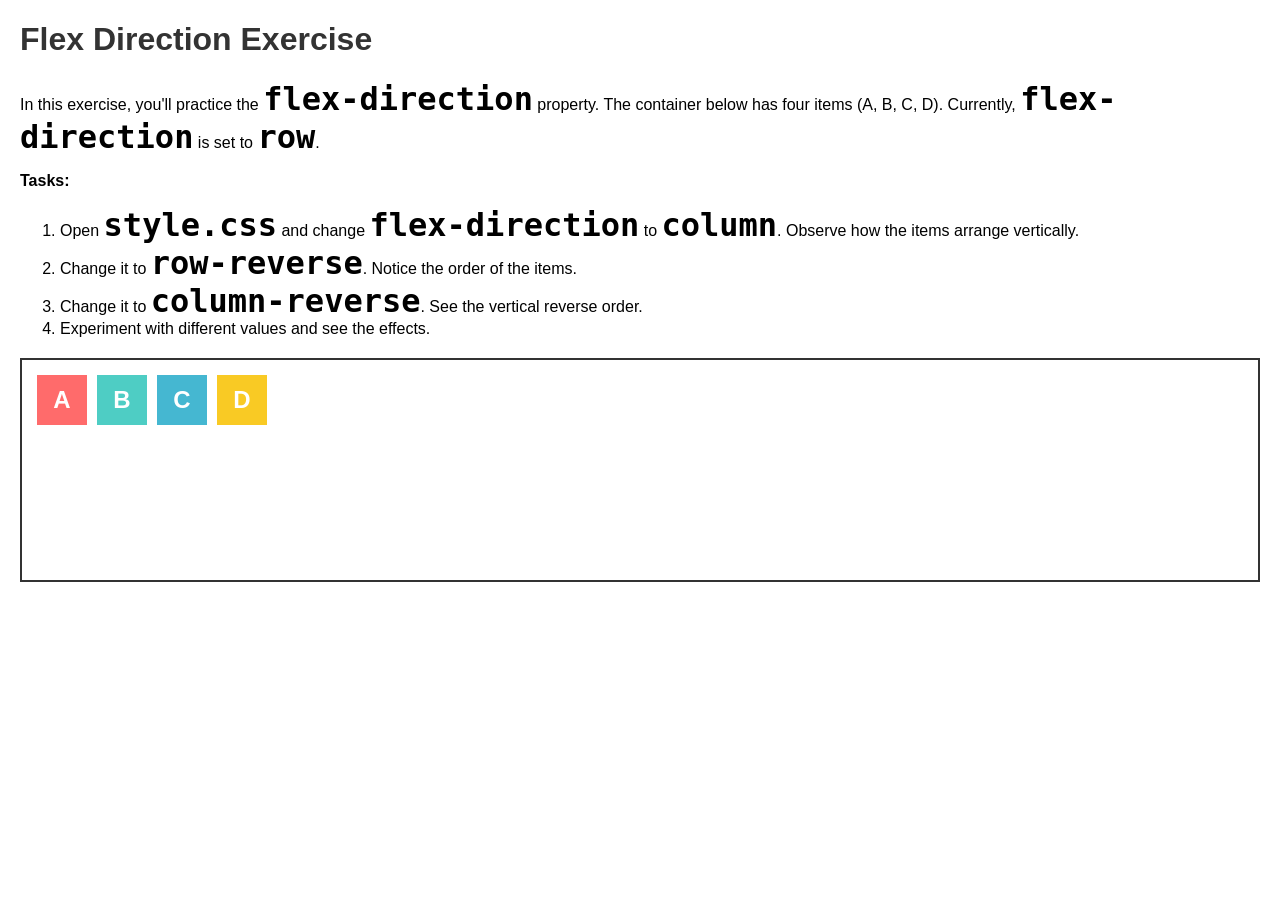
<file: flexbox-ex-jsd/01-flex-direction/index.html>
<!doctype html>
<html lang="en">
  <head>
    <meta charset="UTF-8" />
    <meta name="viewport" content="width=device-width, initial-scale=1.0" />
    <title>Flex Direction Practice</title>
    <link rel="stylesheet" href="style.css" />
  </head>
  <body>
    <h1>Flex Direction Exercise</h1>
    <p>In this exercise, you'll practice the <code>flex-direction</code> property. The container below has four items (A, B, C, D). Currently, <code>flex-direction</code> is set to <code>row</code>.</p>
    <p><strong>Tasks:</strong></p>
    <ol>
      <li>Open <code>style.css</code> and change <code>flex-direction</code> to <code>column</code>. Observe how the items arrange vertically.</li>
      <li>Change it to <code>row-reverse</code>. Notice the order of the items.</li>
      <li>Change it to <code>column-reverse</code>. See the vertical reverse order.</li>
      <li>Experiment with different values and see the effects.</li>
    </ol>
    <div class="flex-container">
      <div class="item item-a">A</div>
      <div class="item item-b">B</div>
      <div class="item item-c">C</div>
      <div class="item item-d">D</div>
    </div>
  </body>
</html>
</file>
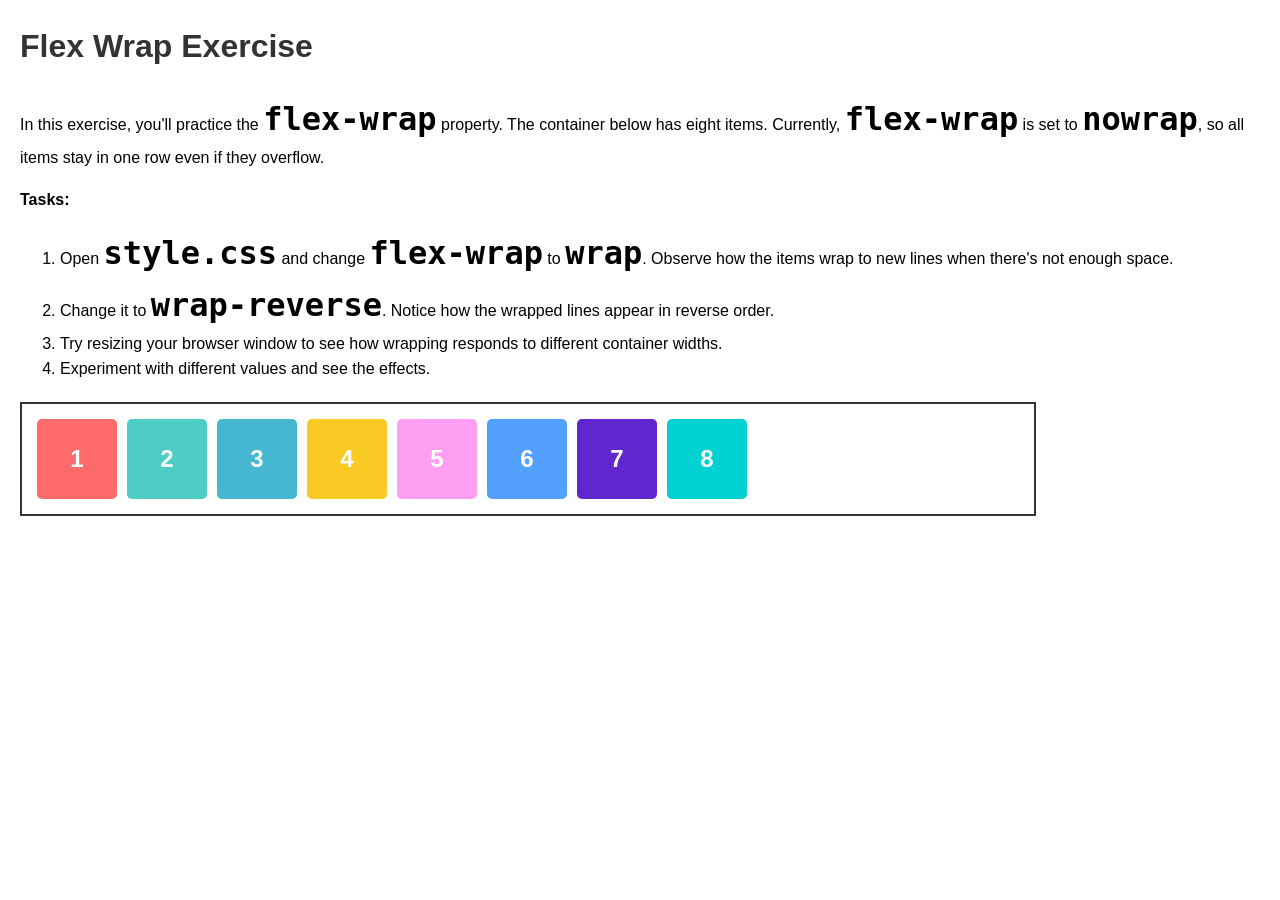
<file: flexbox-ex-jsd/02-flex-wrap/index.html>
<!doctype html>
<html lang="en">
  <head>
    <meta charset="UTF-8" />
    <meta name="viewport" content="width=device-width, initial-scale=1.0" />
    <title>Flex Wrap Practice</title>
    <link rel="stylesheet" href="style.css" />
  </head>
  <body>
    <h1>Flex Wrap Exercise</h1>
    <p>In this exercise, you'll practice the <code>flex-wrap</code> property. The container below has eight items. Currently, <code>flex-wrap</code> is set to <code>nowrap</code>, so all items stay in one row even if they overflow.</p>
    <p><strong>Tasks:</strong></p>
    <ol>
      <li>Open <code>style.css</code> and change <code>flex-wrap</code> to <code>wrap</code>. Observe how the items wrap to new lines when there's not enough space.</li>
      <li>Change it to <code>wrap-reverse</code>. Notice how the wrapped lines appear in reverse order.</li>
      <li>Try resizing your browser window to see how wrapping responds to different container widths.</li>
      <li>Experiment with different values and see the effects.</li>
    </ol>
    <div class="flex-container">
      <div class="item item-1">1</div>
      <div class="item item-2">2</div>
      <div class="item item-3">3</div>
      <div class="item item-4">4</div>
      <div class="item item-5">5</div>
      <div class="item item-6">6</div>
      <div class="item item-7">7</div>
      <div class="item item-8">8</div>
    </div>
  </body>
</html>
</file>
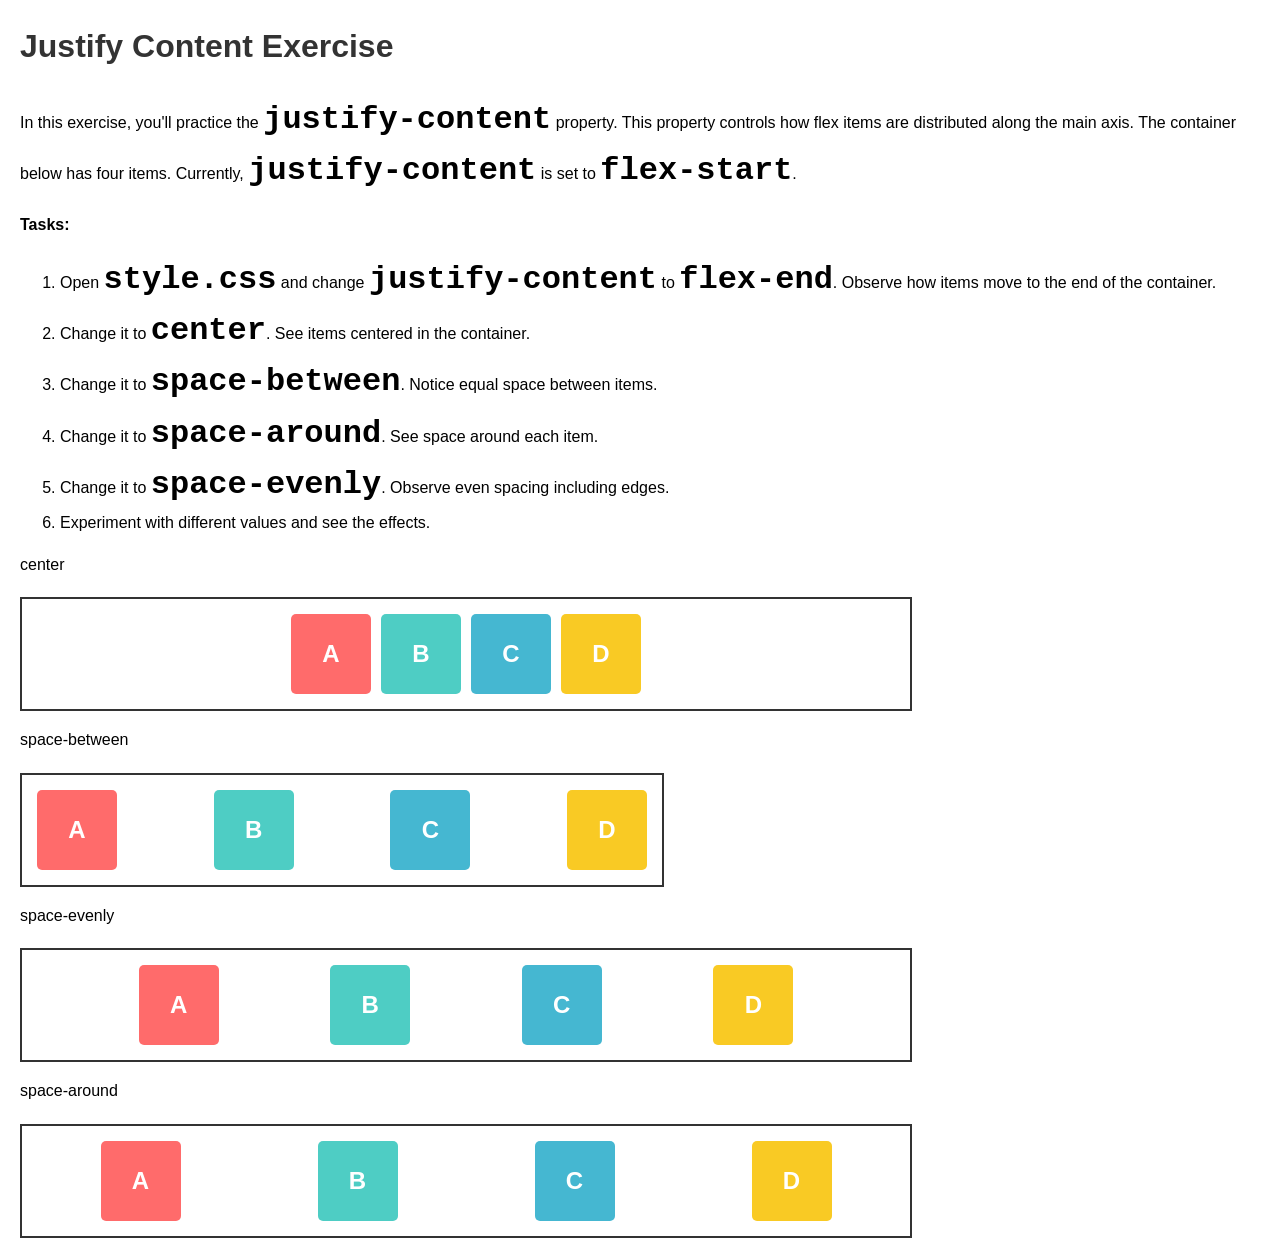
<file: flexbox-ex-jsd/03-justify-content/index.html>
<!doctype html>
<html lang="en">
  <head>
    <meta charset="UTF-8" />
    <meta name="viewport" content="width=device-width, initial-scale=1.0" />
    <title>Justify Content Practice</title>
    <link rel="stylesheet" href="style.css" />
  </head>
  <body>
    <h1>Justify Content Exercise</h1>
    <p>
      In this exercise, you'll practice the
      <code>justify-content</code> property. This property controls how flex
      items are distributed along the main axis. The container below has four
      items. Currently, <code>justify-content</code> is set to
      <code>flex-start</code>.
    </p>
    <p><strong>Tasks:</strong></p>
    <ol>
      <li>
        Open <code>style.css</code> and change <code>justify-content</code> to
        <code>flex-end</code>. Observe how items move to the end of the
        container.
      </li>
      <li>
        Change it to <code>center</code>. See items centered in the container.
      </li>
      <li>
        Change it to <code>space-between</code>. Notice equal space between
        items.
      </li>
      <li>
        Change it to <code>space-around</code>. See space around each item.
      </li>
      <li>
        Change it to <code>space-evenly</code>. Observe even spacing including
        edges.
      </li>
      <li>Experiment with different values and see the effects.</li>
    </ol>
    <p>center</p>
    <div class="flex-container1">
      <div class="item item-1">A</div>
      <div class="item item-2">B</div>
      <div class="item item-3">C</div>
      <div class="item item-4">D</div>
    </div>
    <p>space-between</p>
    <div class="flex-container2">
      <div class="item item-1">A</div>
      <div class="item item-2">B</div>
      <div class="item item-3">C</div>
      <div class="item item-4">D</div>
    </div>
    <p>space-evenly</p>
    <div class="flex-container3">
      <div class="item item-1">A</div>
      <div class="item item-2">B</div>
      <div class="item item-3">C</div>
      <div class="item item-4">D</div>
    </div>
    <p>space-around</p>
    <div class="flex-container4">
      <div class="item item-1">A</div>
      <div class="item item-2">B</div>
      <div class="item item-3">C</div>
      <div class="item item-4">D</div>
    </div>
  </body>
</html>
</file>
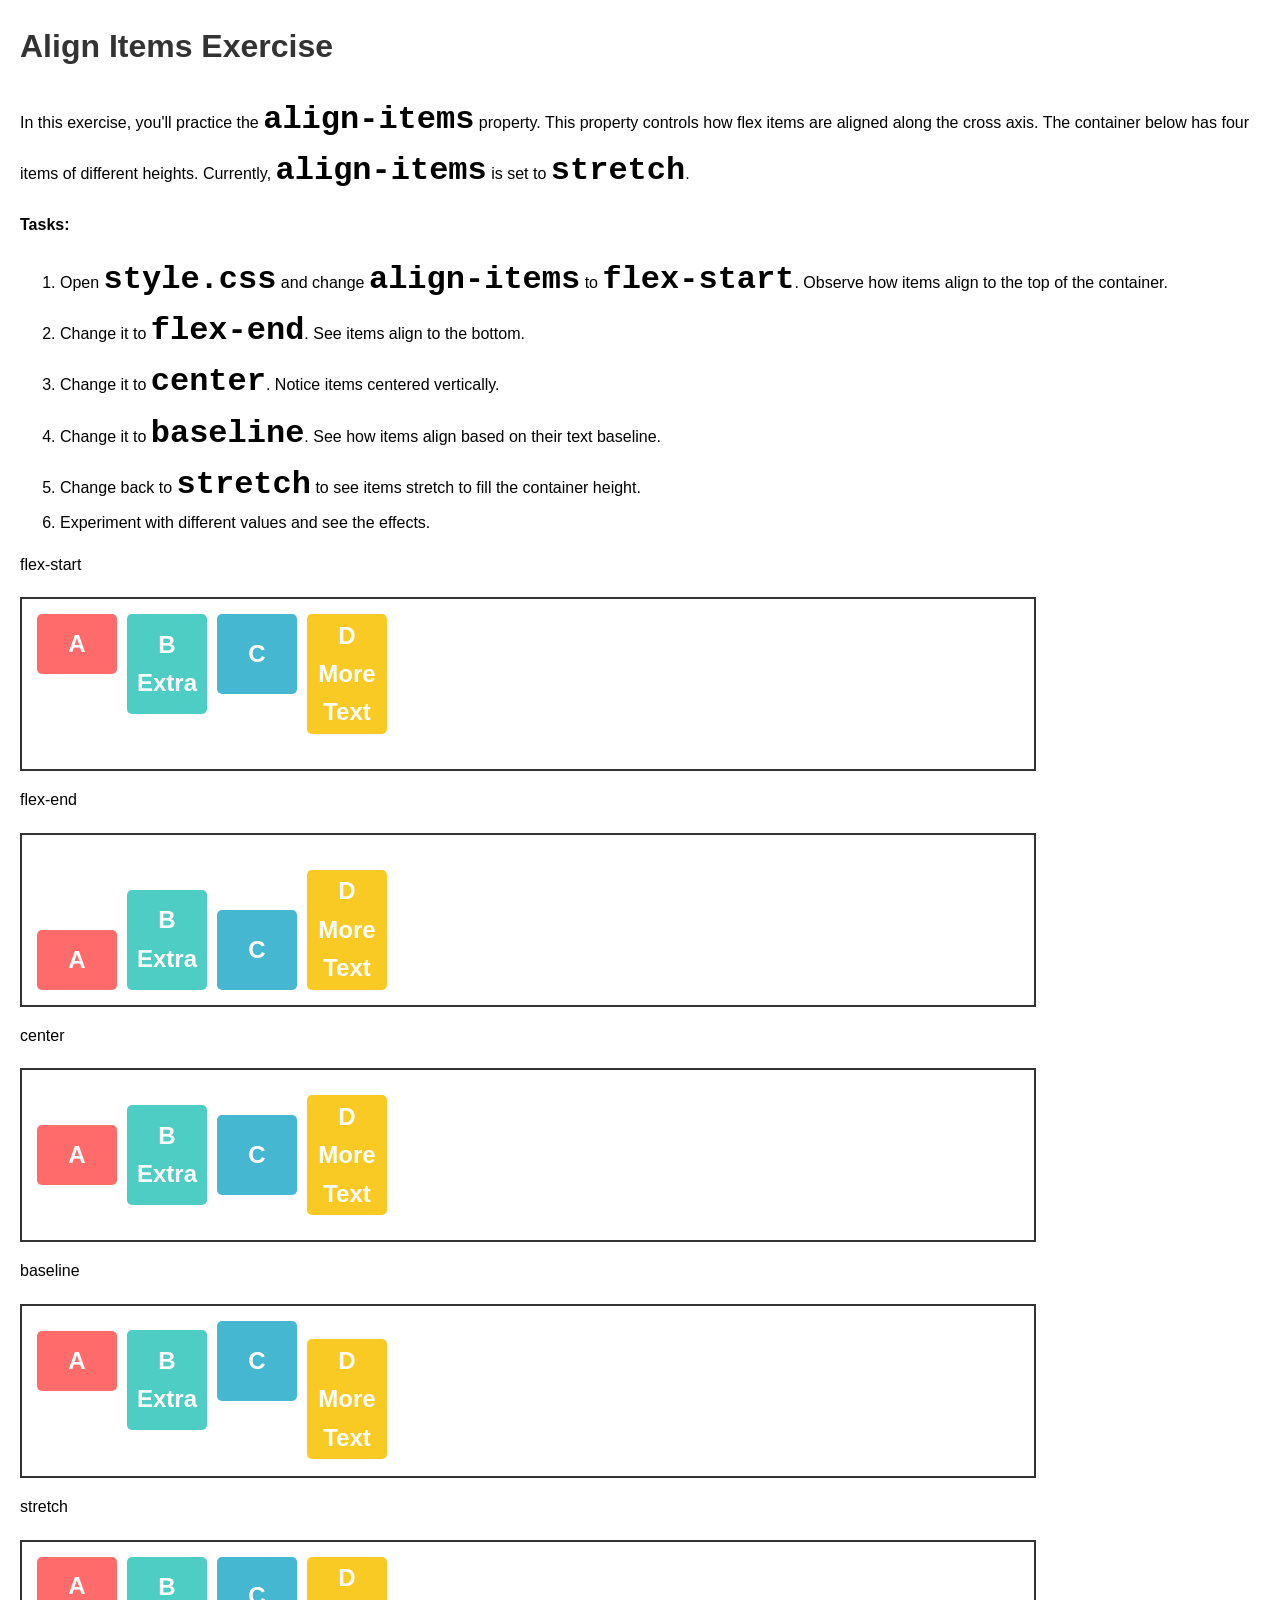
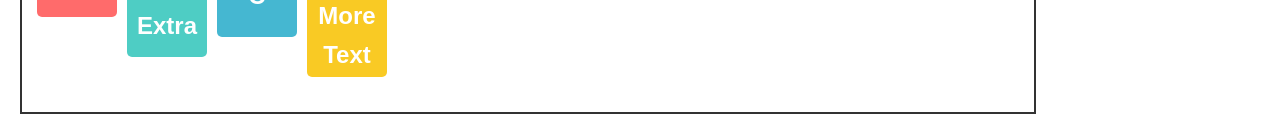
<file: flexbox-ex-jsd/04-align-items/index.html>
<!doctype html>
<html lang="en">
  <head>
    <meta charset="UTF-8" />
    <meta name="viewport" content="width=device-width, initial-scale=1.0" />
    <title>Align Items Practice</title>
    <link rel="stylesheet" href="style.css" />
  </head>
  <body>
    <h1>Align Items Exercise</h1>
    <p>
      In this exercise, you'll practice the <code>align-items</code> property.
      This property controls how flex items are aligned along the cross axis.
      The container below has four items of different heights. Currently,
      <code>align-items</code> is set to <code>stretch</code>.
    </p>
    <p><strong>Tasks:</strong></p>
    <ol>
      <li>
        Open <code>style.css</code> and change <code>align-items</code> to
        <code>flex-start</code>. Observe how items align to the top of the
        container.
      </li>
      <li>
        Change it to <code>flex-end</code>. See items align to the bottom.
      </li>
      <li>
        Change it to <code>center</code>. Notice items centered vertically.
      </li>
      <li>
        Change it to <code>baseline</code>. See how items align based on their
        text baseline.
      </li>
      <li>
        Change back to <code>stretch</code> to see items stretch to fill the
        container height.
      </li>
      <li>Experiment with different values and see the effects.</li>
    </ol>
    <p>flex-start</p>
    <div class="flex-container1">
      <div class="item item-1">A</div>
      <div class="item item-2">B<br />Extra</div>
      <div class="item item-3">C</div>
      <div class="item item-4">D<br />More<br />Text</div>
    </div>
    <p>flex-end</p>
    <div class="flex-container2">
      <div class="item item-1">A</div>
      <div class="item item-2">B<br />Extra</div>
      <div class="item item-3">C</div>
      <div class="item item-4">D<br />More<br />Text</div>
    </div>
    <p>center</p>
    <div class="flex-container3">
      <div class="item item-1">A</div>
      <div class="item item-2">B<br />Extra</div>
      <div class="item item-3">C</div>
      <div class="item item-4">D<br />More<br />Text</div>
    </div>
    <p>baseline</p>
    <div class="flex-container4">
      <div class="item item-1">A</div>
      <div class="item item-2">B<br />Extra</div>
      <div class="item item-3">C</div>
      <div class="item item-4">D<br />More<br />Text</div>
    </div>
    <p>stretch</p>
    <div class="flex-container5">
      <div class="item item-1">A</div>
      <div class="item item-2">B<br />Extra</div>
      <div class="item item-3">C</div>
      <div class="item item-4">D<br />More<br />Text</div>
    </div>
  </body>
</html>
</file>
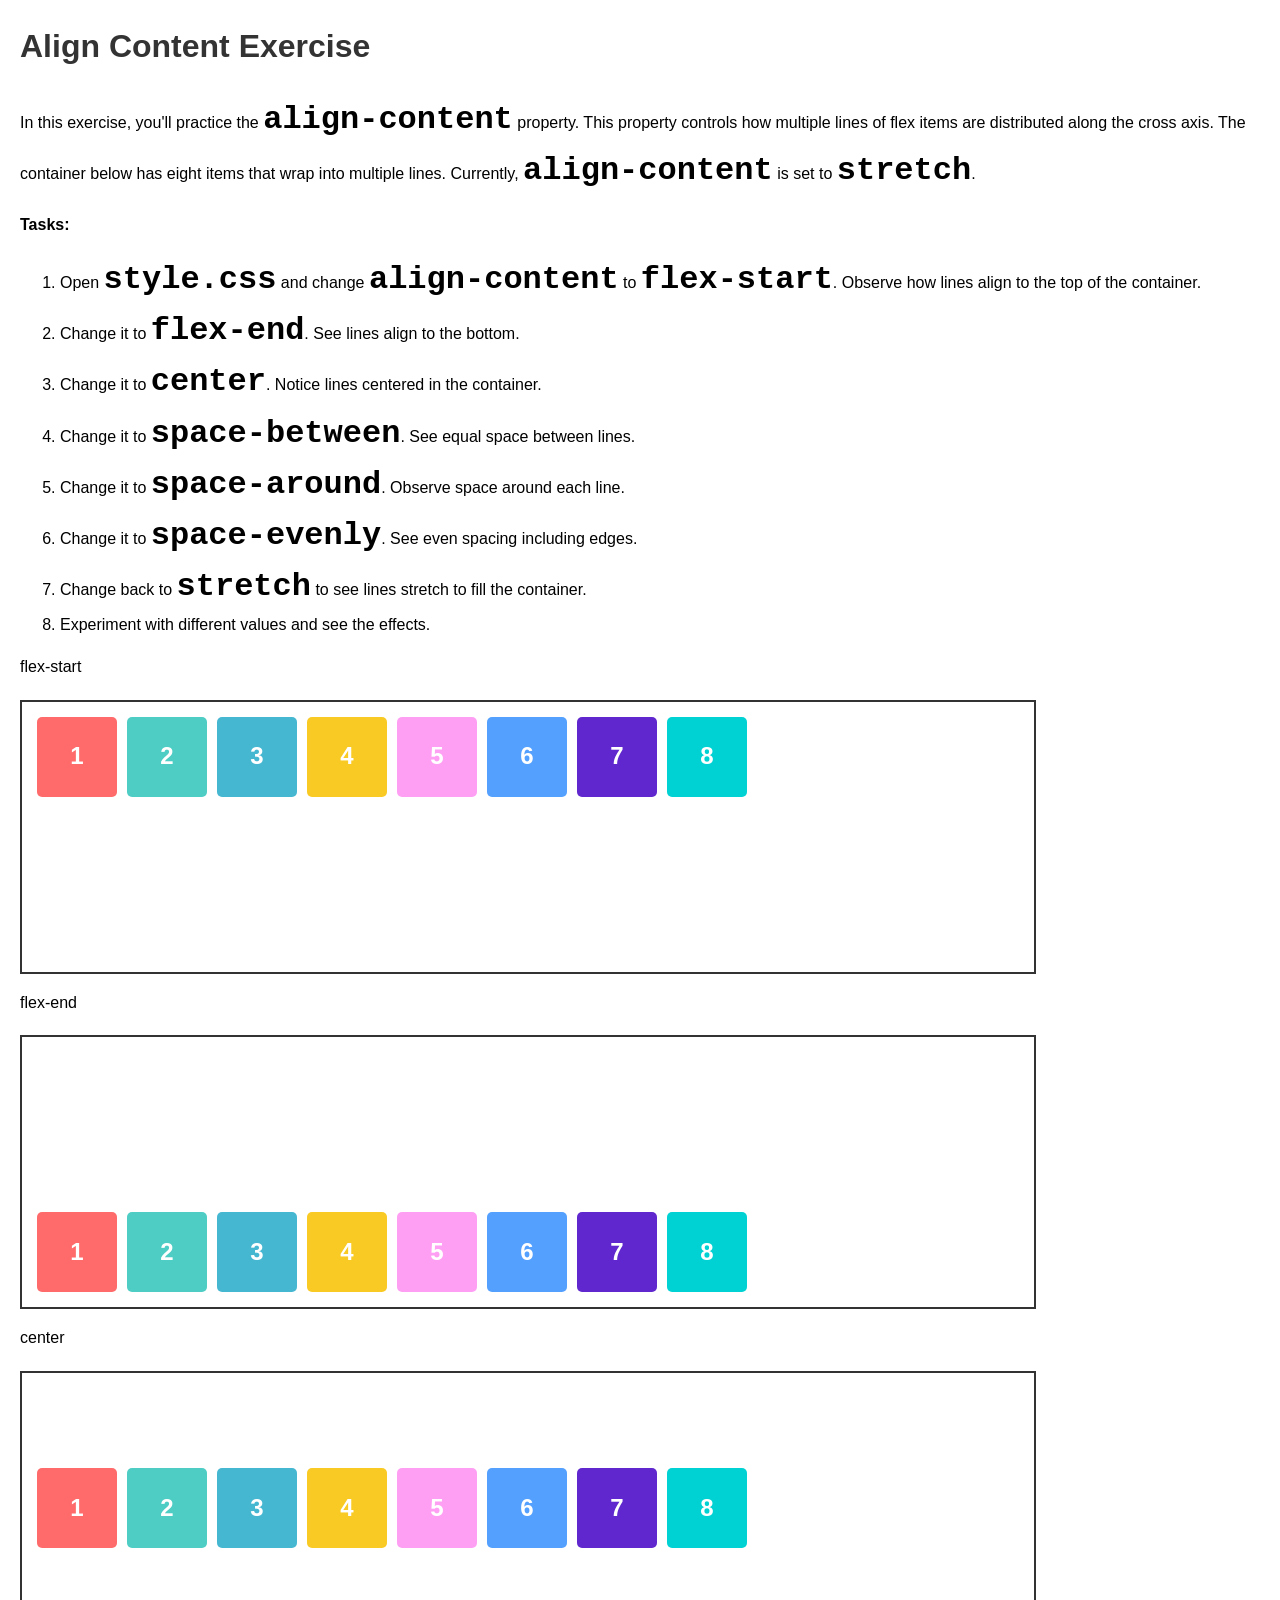
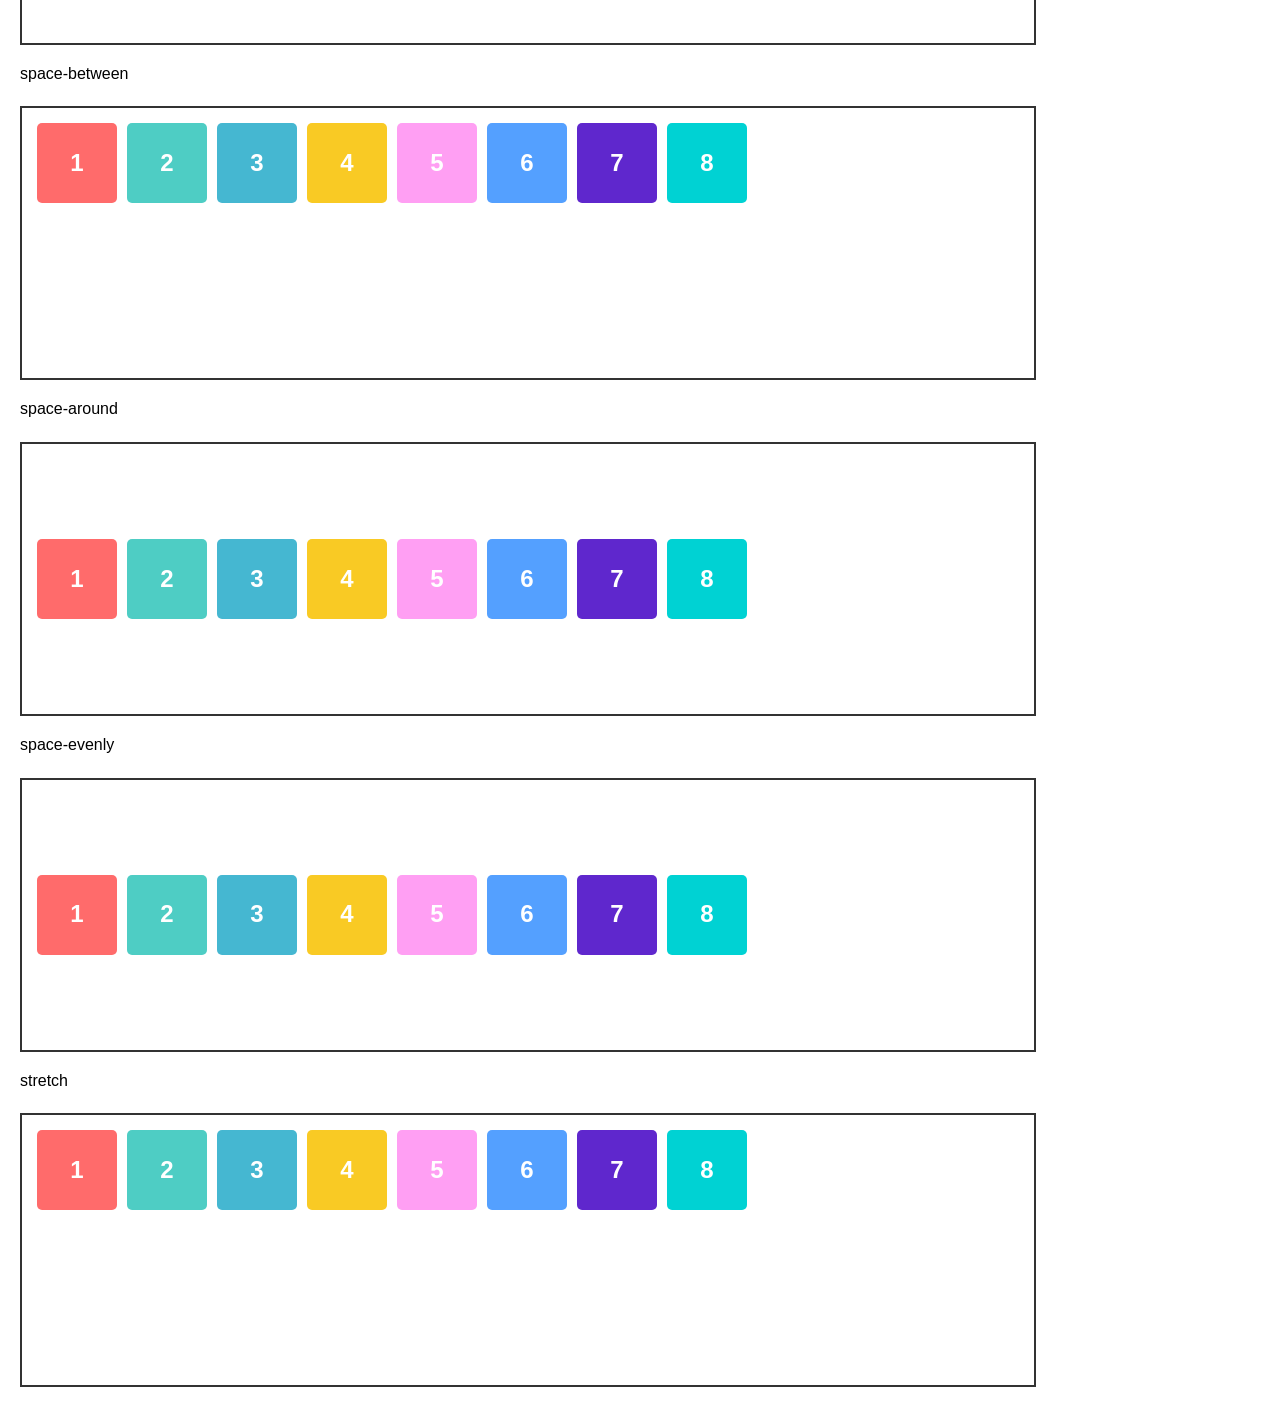
<file: flexbox-ex-jsd/05-align-content/index.html>
<!doctype html>
<html lang="en">
  <head>
    <meta charset="UTF-8" />
    <meta name="viewport" content="width=device-width, initial-scale=1.0" />
    <title>Align Content Practice</title>
    <link rel="stylesheet" href="style.css" />
  </head>
  <body>
    <h1>Align Content Exercise</h1>
    <p>
      In this exercise, you'll practice the <code>align-content</code> property.
      This property controls how multiple lines of flex items are distributed
      along the cross axis. The container below has eight items that wrap into
      multiple lines. Currently, <code>align-content</code> is set to
      <code>stretch</code>.
    </p>
    <p><strong>Tasks:</strong></p>
    <ol>
      <li>
        Open <code>style.css</code> and change <code>align-content</code> to
        <code>flex-start</code>. Observe how lines align to the top of the
        container.
      </li>
      <li>
        Change it to <code>flex-end</code>. See lines align to the bottom.
      </li>
      <li>
        Change it to <code>center</code>. Notice lines centered in the
        container.
      </li>
      <li>
        Change it to <code>space-between</code>. See equal space between lines.
      </li>
      <li>
        Change it to <code>space-around</code>. Observe space around each line.
      </li>
      <li>
        Change it to <code>space-evenly</code>. See even spacing including
        edges.
      </li>
      <li>
        Change back to <code>stretch</code> to see lines stretch to fill the
        container.
      </li>
      <li>Experiment with different values and see the effects.</li>
    </ol>
    <p>flex-start</p>
    <div class="flex-container1">
      <div class="item item-1">1</div>
      <div class="item item-2">2</div>
      <div class="item item-3">3</div>
      <div class="item item-4">4</div>
      <div class="item item-5">5</div>
      <div class="item item-6">6</div>
      <div class="item item-7">7</div>
      <div class="item item-8">8</div>
    </div>
    <p>flex-end</p>
    <div class="flex-container2">
      <div class="item item-1">1</div>
      <div class="item item-2">2</div>
      <div class="item item-3">3</div>
      <div class="item item-4">4</div>
      <div class="item item-5">5</div>
      <div class="item item-6">6</div>
      <div class="item item-7">7</div>
      <div class="item item-8">8</div>
    </div>
    <p>center</p>
    <div class="flex-container3">
      <div class="item item-1">1</div>
      <div class="item item-2">2</div>
      <div class="item item-3">3</div>
      <div class="item item-4">4</div>
      <div class="item item-5">5</div>
      <div class="item item-6">6</div>
      <div class="item item-7">7</div>
      <div class="item item-8">8</div>
    </div>
    <p>space-between</p>
    <div class="flex-container4">
      <div class="item item-1">1</div>
      <div class="item item-2">2</div>
      <div class="item item-3">3</div>
      <div class="item item-4">4</div>
      <div class="item item-5">5</div>
      <div class="item item-6">6</div>
      <div class="item item-7">7</div>
      <div class="item item-8">8</div>
    </div>
    <p>space-around</p>
    <div class="flex-container5">
      <div class="item item-1">1</div>
      <div class="item item-2">2</div>
      <div class="item item-3">3</div>
      <div class="item item-4">4</div>
      <div class="item item-5">5</div>
      <div class="item item-6">6</div>
      <div class="item item-7">7</div>
      <div class="item item-8">8</div>
    </div>
    <p>space-evenly</p>
    <div class="flex-container6">
      <div class="item item-1">1</div>
      <div class="item item-2">2</div>
      <div class="item item-3">3</div>
      <div class="item item-4">4</div>
      <div class="item item-5">5</div>
      <div class="item item-6">6</div>
      <div class="item item-7">7</div>
      <div class="item item-8">8</div>
    </div>
    <p>stretch</p>
    <div class="flex-container7">
      <div class="item item-1">1</div>
      <div class="item item-2">2</div>
      <div class="item item-3">3</div>
      <div class="item item-4">4</div>
      <div class="item item-5">5</div>
      <div class="item item-6">6</div>
      <div class="item item-7">7</div>
      <div class="item item-8">8</div>
    </div>
  </body>
</html>
</file>
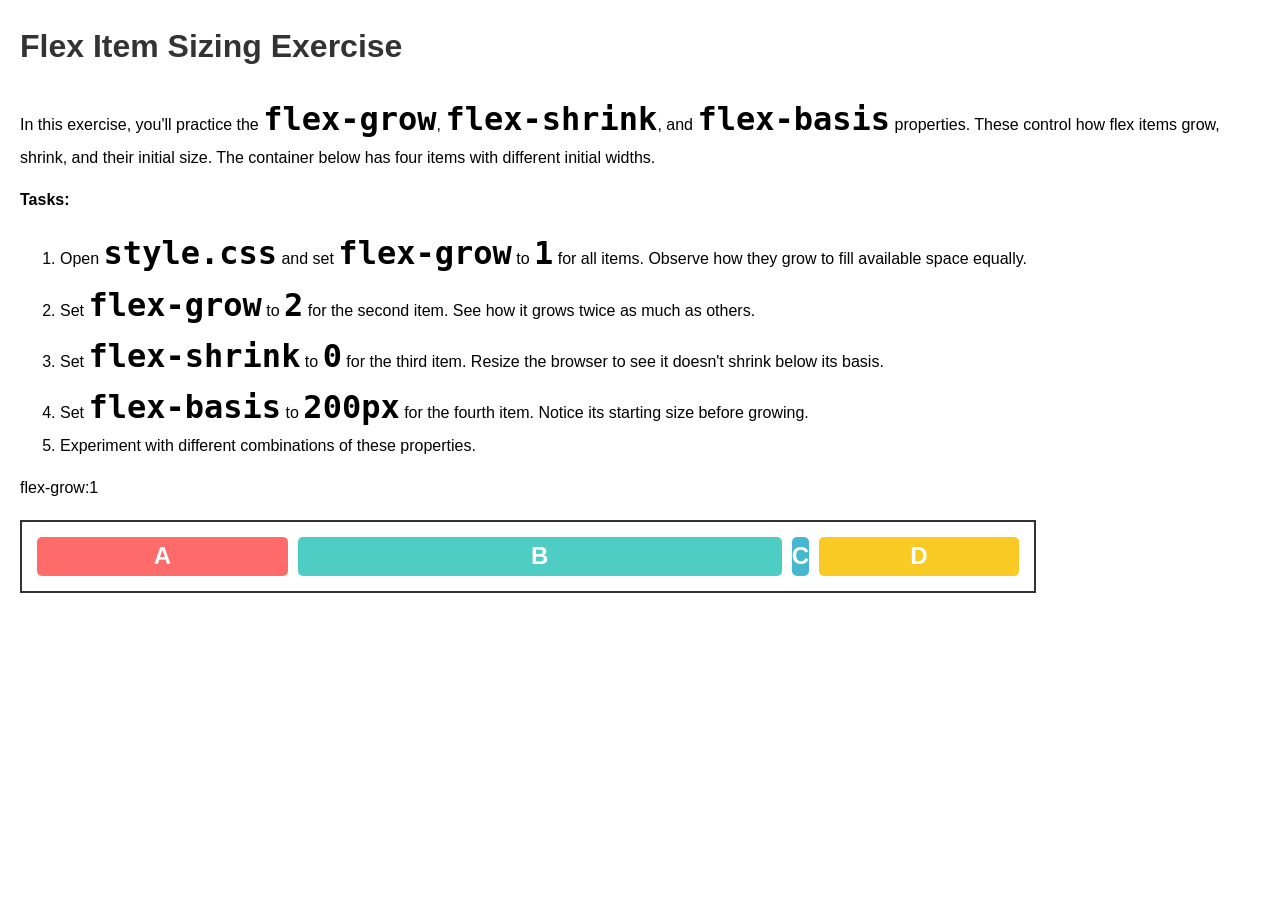
<file: flexbox-ex-jsd/07-flex-item-sizing/index.html>
<!doctype html>
<html lang="en">
  <head>
    <meta charset="UTF-8" />
    <meta name="viewport" content="width=device-width, initial-scale=1.0" />
    <title>Flex Item Sizing Practice</title>
    <link rel="stylesheet" href="style.css" />
  </head>
  <body>
    <h1>Flex Item Sizing Exercise</h1>
    <p>
      In this exercise, you'll practice the <code>flex-grow</code>,
      <code>flex-shrink</code>, and <code>flex-basis</code> properties. These
      control how flex items grow, shrink, and their initial size. The container
      below has four items with different initial widths.
    </p>
    <p><strong>Tasks:</strong></p>
    <ol>
      <li>
        Open <code>style.css</code> and set <code>flex-grow</code> to
        <code>1</code> for all items. Observe how they grow to fill available
        space equally.
      </li>
      <li>
        Set <code>flex-grow</code> to <code>2</code> for the second item. See
        how it grows twice as much as others.
      </li>
      <li>
        Set <code>flex-shrink</code> to <code>0</code> for the third item.
        Resize the browser to see it doesn't shrink below its basis.
      </li>
      <li>
        Set <code>flex-basis</code> to <code>200px</code> for the fourth item.
        Notice its starting size before growing.
      </li>
      <li>Experiment with different combinations of these properties.</li>
    </ol>
    <p>flex-grow:1</p>
    <div class="flex-container1">
      <div class="item item-1">A</div>
      <div class="item item-2">B</div>
      <div class="item item-3">C</div>
      <div class="item item-4">D</div>
    </div>
    <!--<p>flex-grow:2</p>
    <div class="flex-container2">
      <div class="item item-1">A</div>
      <div class="item item-2">B</div>
      <div class="item item-3">C</div>
      <div class="item item-4">D</div>
    </div>
    <p>flex-shrink:0</p>
    <div class="flex-container3">
      <div class="item item-1">A</div>
      <div class="item item-2">B</div>
      <div class="item item-3">C</div>
      <div class="item item-4">D</div>
    </div>
    <p>flex-basis:200px</p>
    <div class="flex-container4">
      <div class="item item-1">A</div>
      <div class="item item-2">B</div>
      <div class="item item-3">C</div>
      <div class="item item-4">D</div>
    </div> -->
  </body>
</html>
</file>
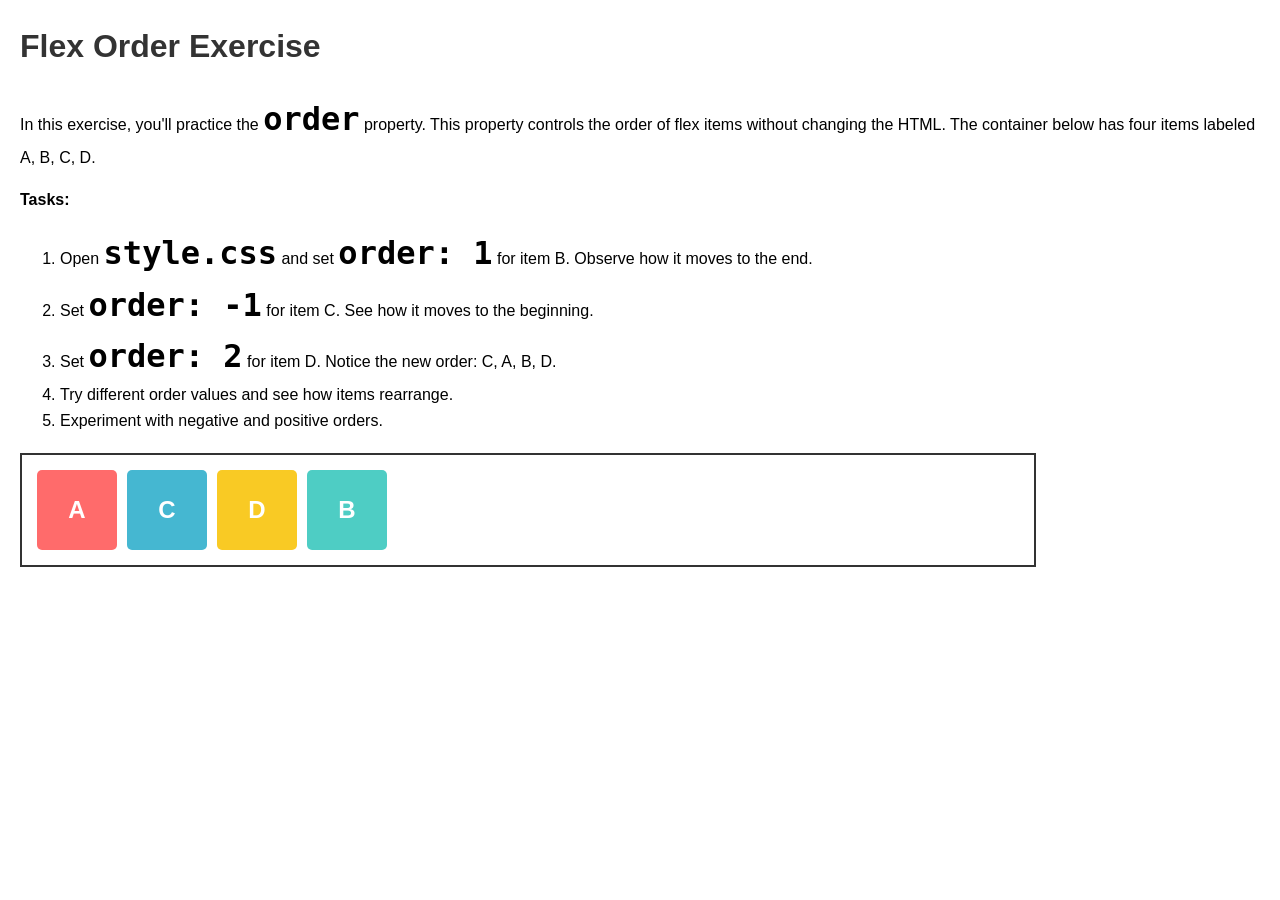
<file: flexbox-ex-jsd/08-flex-order/index.html>
<!doctype html>
<html lang="en">
  <head>
    <meta charset="UTF-8" />
    <meta name="viewport" content="width=device-width, initial-scale=1.0" />
    <title>Flex Order Practice</title>
    <link rel="stylesheet" href="style.css" />
  </head>
  <body>
    <h1>Flex Order Exercise</h1>
    <p>
      In this exercise, you'll practice the <code>order</code> property. This
      property controls the order of flex items without changing the HTML. The
      container below has four items labeled A, B, C, D.
    </p>
    <p><strong>Tasks:</strong></p>
    <ol>
      <li>
        Open <code>style.css</code> and set <code>order: 1</code> for item B.
        Observe how it moves to the end.
      </li>
      <li>
        Set <code>order: -1</code> for item C. See how it moves to the
        beginning.
      </li>
      <li>
        Set <code>order: 2</code> for item D. Notice the new order: C, A, B, D.
      </li>
      <li>Try different order values and see how items rearrange.</li>
      <li>Experiment with negative and positive orders.</li>
    </ol>
    <div class="flex-container">
      <div class="item item-a">A</div>
      <div class="item item-b">B</div>
      <div class="item item-c">C</div>
      <div class="item item-d">D</div>
    </div>
  </body>
</html>
</file>
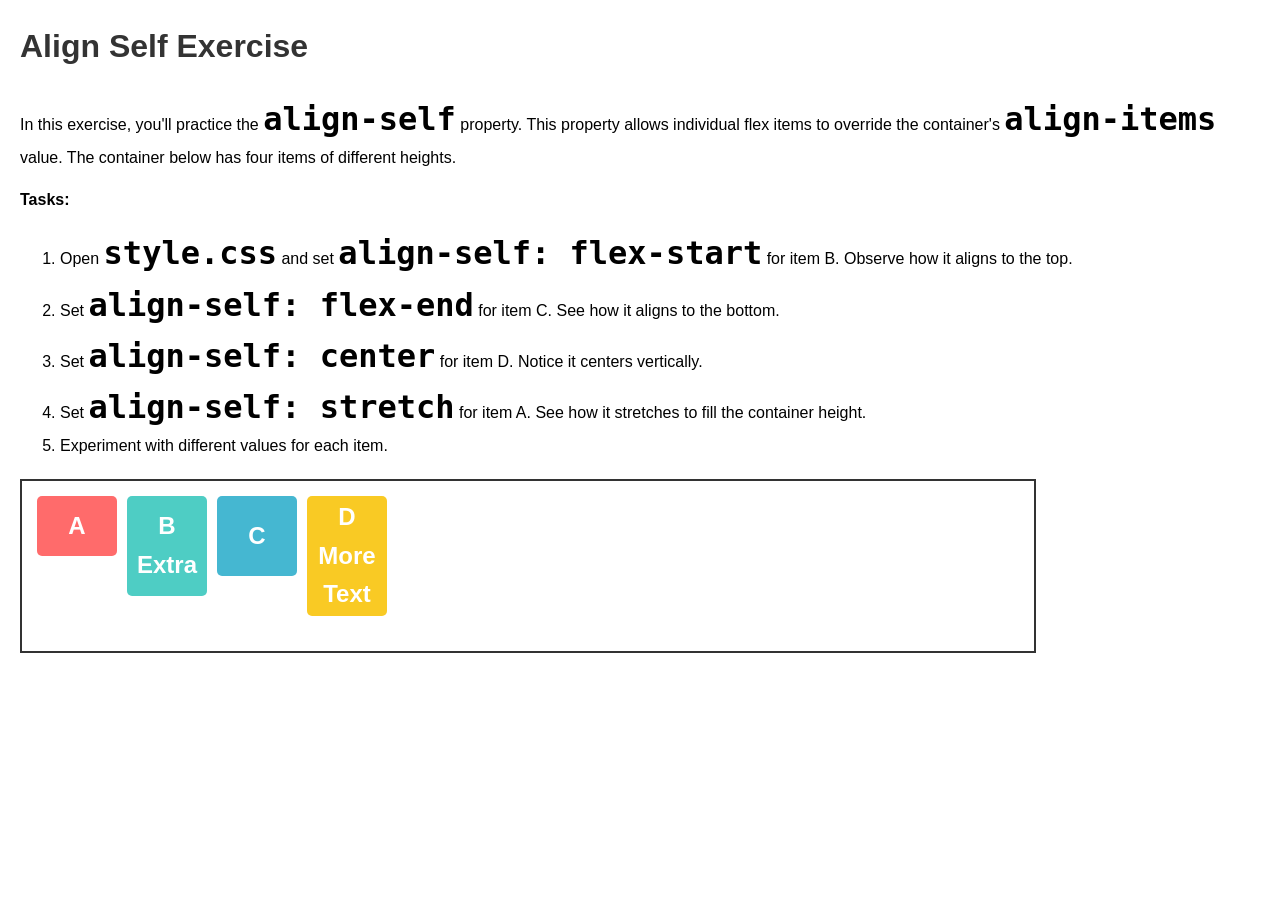
<file: flexbox-ex-jsd/09-align-self/index.html>
<!doctype html>
<html lang="en">
  <head>
    <meta charset="UTF-8" />
    <meta name="viewport" content="width=device-width, initial-scale=1.0" />
    <title>Align Self Practice</title>
    <link rel="stylesheet" href="style.css" />
  </head>
  <body>
    <h1>Align Self Exercise</h1>
    <p>
      In this exercise, you'll practice the <code>align-self</code> property.
      This property allows individual flex items to override the container's
      <code>align-items</code> value. The container below has four items of
      different heights.
    </p>
    <p><strong>Tasks:</strong></p>
    <ol>
      <li>
        Open <code>style.css</code> and set
        <code>align-self: flex-start</code> for item B. Observe how it aligns to
        the top.
      </li>
      <li>
        Set <code>align-self: flex-end</code> for item C. See how it aligns to
        the bottom.
      </li>
      <li>
        Set <code>align-self: center</code> for item D. Notice it centers
        vertically.
      </li>
      <li>
        Set <code>align-self: stretch</code> for item A. See how it stretches to
        fill the container height.
      </li>
      <li>Experiment with different values for each item.</li>
    </ol>
    <div class="flex-container">
      <div class="item item-a">A</div>
      <div class="item item-b">B<br />Extra</div>
      <div class="item item-c">C</div>
      <div class="item item-d">D<br />More<br />Text</div>
    </div>
  </body>
</html>
</file>
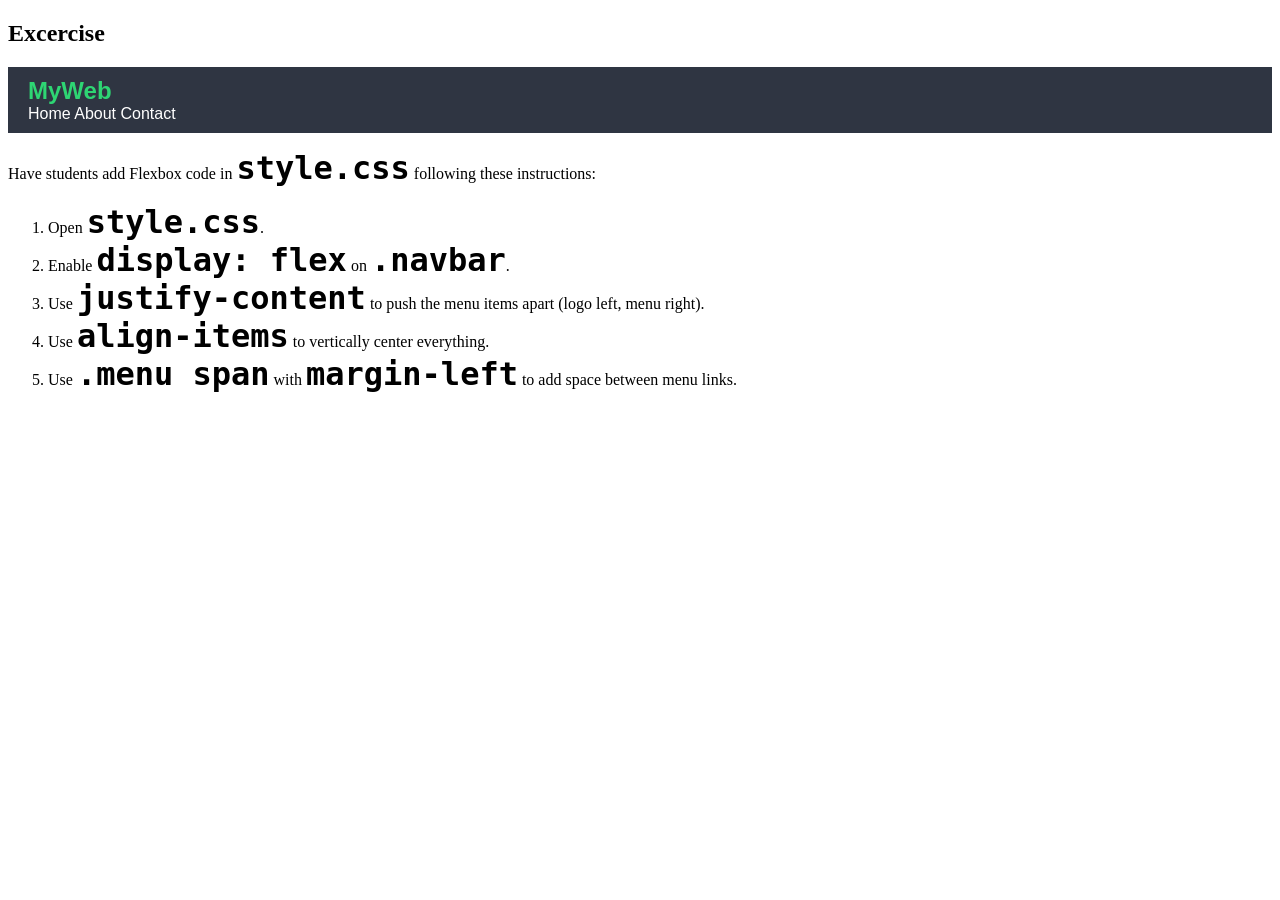
<file: flexbox-ex-jsd/10-navbar-flex/index.html>
<!doctype html>
<html lang="th">
  <head>
    <meta charset="UTF-8" />
    <title>Flexbox Ex 2</title>
    <link rel="stylesheet" href="style.css" />
  </head>
  <body>
    <h2>Excercise</h2>
    <div class="navbar">
      <div class="logo">MyWeb</div>
      <div class="menu">
        <span>Home</span>
        <span>About</span>
        <span>Contact</span>
      </div>
    </div>

    <div class="instructions">
      <p>Have students add Flexbox code in <code>style.css</code> following these instructions:</p>
      <ol>
        <li>Open <code>style.css</code>.</li>
        <li>Enable <code>display: flex</code> on <code>.navbar</code>.</li>
        <li>Use <code>justify-content</code> to push the menu items apart (logo left, menu right).</li>
        <li>Use <code>align-items</code> to vertically center everything.</li>
        <li>Use <code>.menu span</code> with <code>margin-left</code> to add space between menu links.</li>
      </ol>
    </div>
  </body>
</html>
</file>
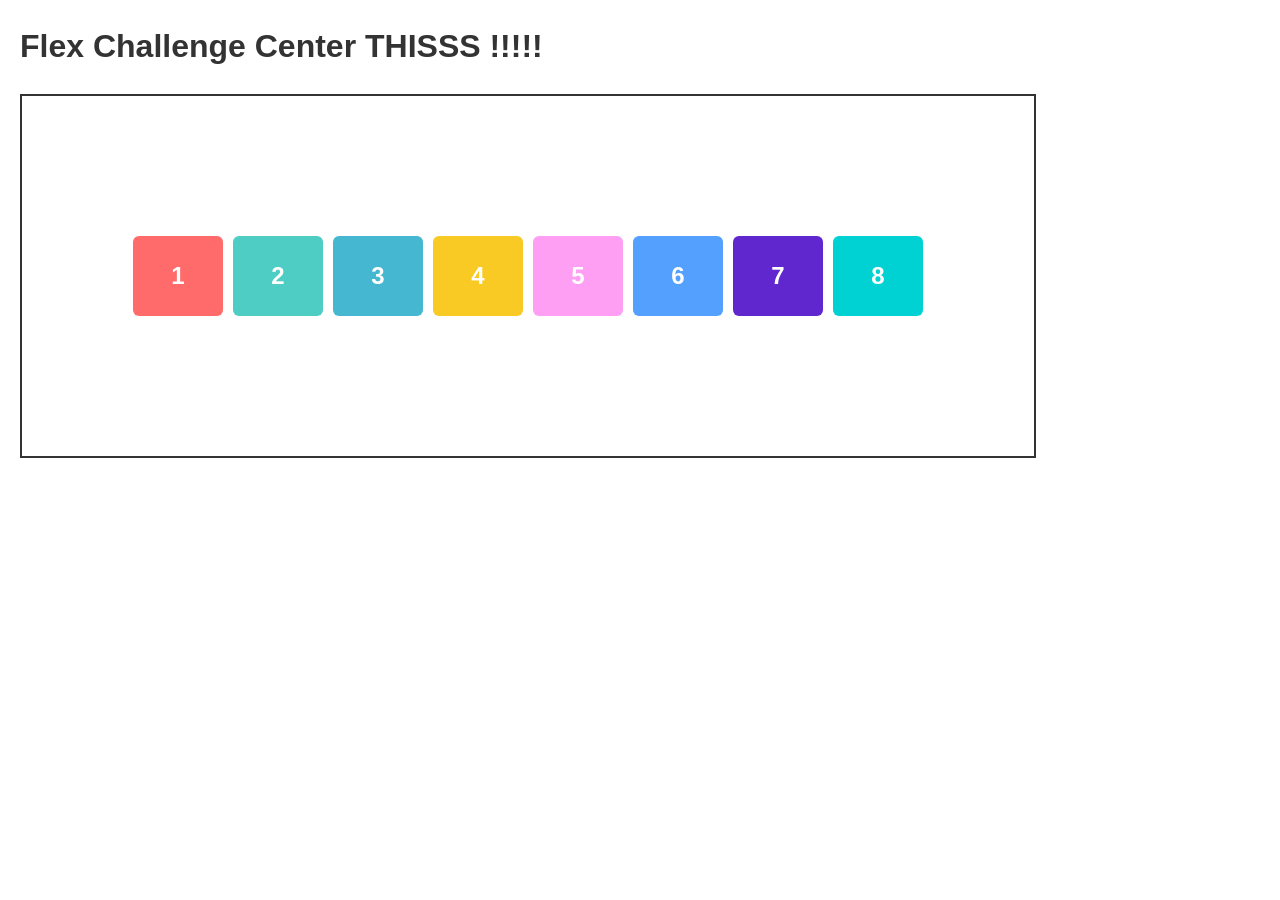
<file: flexbox-ex-jsd/06-flex-challenge/quiz/index.html>
<!doctype html>
<html lang="en">
  <head>
    <meta charset="UTF-8" />
    <meta name="viewport" content="width=device-width, initial-scale=1.0" />
    <title>Flex Challenge Quiz Mode</title>
    <link rel="stylesheet" href="style.css" />
  </head>
  <body>
    <h1>Flex Challenge Center THISSS !!!!!</h1>

    <div class="flex-container">
      <div class="item item-1">1</div>
      <div class="item item-2">2</div>
      <div class="item item-3">3</div>
      <div class="item item-4">4</div>
      <div class="item item-5">5</div>
      <div class="item item-6">6</div>
      <div class="item item-7">7</div>
      <div class="item item-8">8</div>
    </div>
  </body>
</html>
</file>
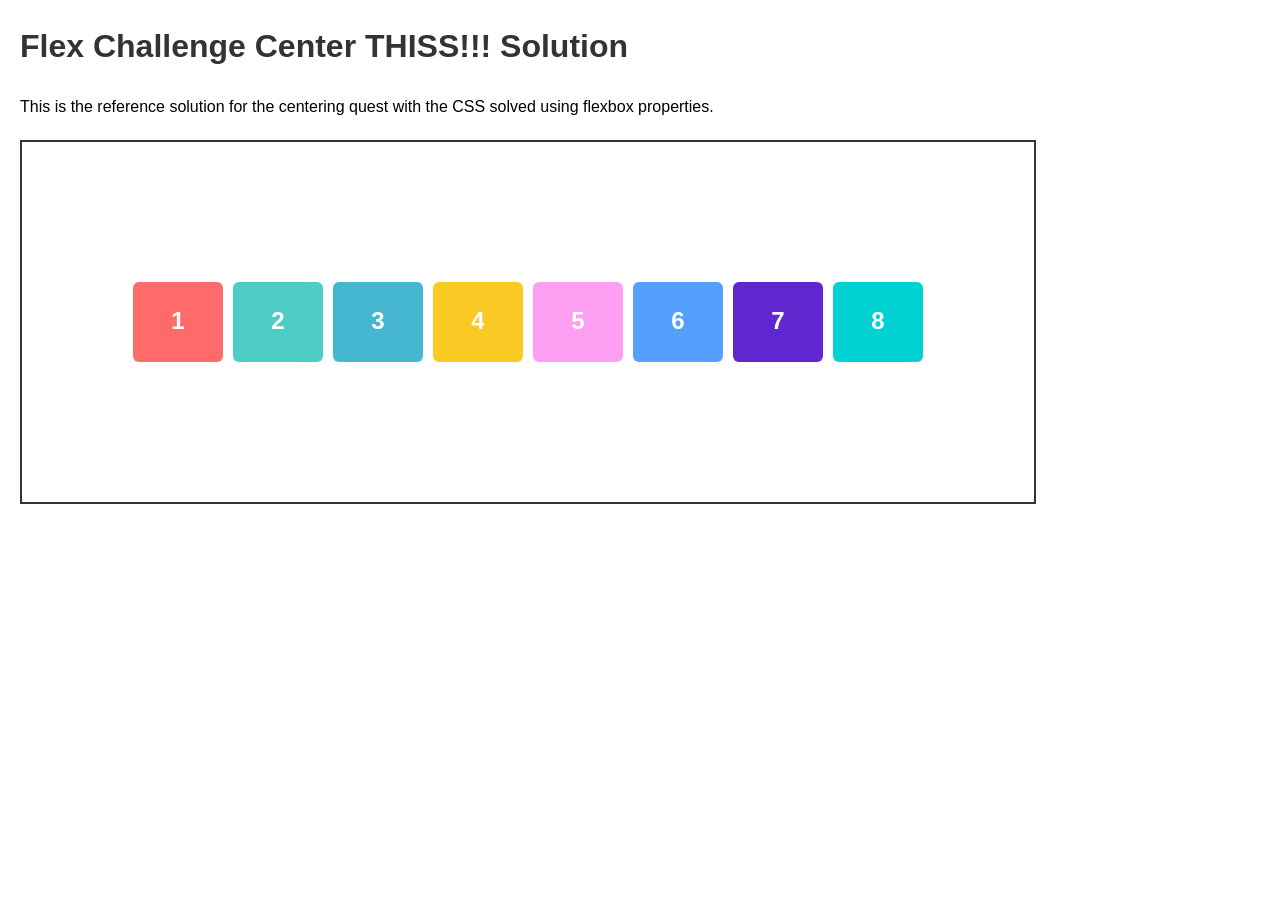
<file: flexbox-ex-jsd/06-flex-challenge/solution/index.html>
<!doctype html>
<html lang="en">
  <head>
    <meta charset="UTF-8" />
    <meta name="viewport" content="width=device-width, initial-scale=1.0" />
    <title>Flex Challenge Solution</title>
    <link rel="stylesheet" href="style.css" />
  </head>
  <body>
    <h1>Flex Challenge Center THISS!!! Solution</h1>
    <p>This is the reference solution for the centering quest with the CSS solved using flexbox properties.</p>
    <div class="flex-container">
      <div class="item item-1">1</div>
      <div class="item item-2">2</div>
      <div class="item item-3">3</div>
      <div class="item item-4">4</div>
      <div class="item item-5">5</div>
      <div class="item item-6">6</div>
      <div class="item item-7">7</div>
      <div class="item item-8">8</div>
    </div>
  </body>
</html>
</file>
<file: flexbox-ex-jsd/01-flex-direction/style.css>
body {
  font-family: Arial, sans-serif;
  margin: 20px;
}

code {
  font-weight: bold;
  font-size: 2rem;
}

h1 {
  color: #333;
}

.flex-container {
  display: flex;
  flex-direction:row; /*change tihs line kub */
  border: 2px solid #333;
  padding: 10px;
  margin-top: 20px;
  height: 200px;
}

.item {
  width: 50px;
  height: 50px;
  display: flex;
  justify-content: center;
  align-items: center;
  font-size: 24px;
  font-weight: bold;
  color: white;
  margin: 5px;
}

.item-a {
  background-color: #ff6b6b;
}

.item-b {
  background-color: #4ecdc4;
}

.item-c {
  background-color: #45b7d1;
}

.item-d {
  background-color: #f9ca24;
}
</file>
<file: flexbox-ex-jsd/02-flex-wrap/style.css>
body {
  font-family: Arial, sans-serif;
  margin: 20px;
  line-height: 1.6;
}
code {
  font-weight: bold;
  font-size: 2rem;
}
h1 {
  color: #333;
}

.flex-container {
  display: flex;
  flex-wrap:wrap;
  border: 2px solid #333;
  padding: 10px;
  margin-top: 20px;
  width: 80%;
}

.item {
  width: 80px;
  height: 80px;
  display: flex;
  justify-content: center;
  align-items: center;
  font-size: 24px;
  font-weight: bold;
  color: white;
  margin: 5px;
  border-radius: 5px;
}

.item-1 {
  background-color: #ff6b6b;
}
.item-2 {
  background-color: #4ecdc4;
}
.item-3 {
  background-color: #45b7d1;
}
.item-4 {
  background-color: #f9ca24;
}
.item-5 {
  background-color: #ff9ff3;
}
.item-6 {
  background-color: #54a0ff;
}
.item-7 {
  background-color: #5f27cd;
}
.item-8 {
  background-color: #00d2d3;
}
</file>
<file: flexbox-ex-jsd/03-justify-content/style.css>
body {
  font-family: Arial, sans-serif;
  margin: 20px;
  line-height: 1.6;
}
code {
  font-weight: bold;
  font-size: 2rem;
}
h1 {
  color: #333;
}

.flex-container1 {
  display: flex;
  justify-content: center;
  border: 2px solid #333;
  padding: 10px;
  margin-top: 20px;
  width: 70%;
  flex-wrap: wrap;
  align-items: center;
}

.item {
  width: 80px;
  height: 80px;
  display: flex;
  justify-content: center;
  align-items: center;
  font-size: 24px;
  font-weight: bold;
  color: white;
  margin: 5px;
  border-radius: 5px;
}

.item-1 {
  background-color: #ff6b6b;
}
.item-2 {
  background-color: #4ecdc4;
}
.item-3 {
  background-color: #45b7d1;
}
.item-4 {
  background-color: #f9ca24;
}
.flex-container2 {
  display: flex;
  justify-content: space-between;
  border: 2px solid #333;
  padding: 10px;
  margin-top: 20px;
  width: 50%;
  flex-wrap: wrap;
  align-items: center;
}

.item {
  width: 80px;
  height: 80px;
  display: flex;
  justify-content: center;
  align-items: center;
  font-size: 24px;
  font-weight: bold;
  color: white;
  margin: 5px;
  border-radius: 5px;
}

.item-1 {
  background-color: #ff6b6b;
}
.item-2 {
  background-color: #4ecdc4;
}
.item-3 {
  background-color: #45b7d1;
}
.item-4 {
  background-color: #f9ca24;
}
.flex-container3 {
  display: flex;
  justify-content: space-evenly;
  border: 2px solid #333;
  padding: 10px;
  margin-top: 20px;
  width: 70%;
  flex-wrap: wrap;
  align-items: center;
}

.item {
  width: 80px;
  height: 80px;
  display: flex;
  justify-content: center;
  align-items: center;
  font-size: 24px;
  font-weight: bold;
  color: white;
  margin: 5px;
  border-radius: 5px;
}

.item-1 {
  background-color: #ff6b6b;
}
.item-2 {
  background-color: #4ecdc4;
}
.item-3 {
  background-color: #45b7d1;
}
.item-4 {
  background-color: #f9ca24;
}
.flex-container4 {
  display: flex;
  justify-content: space-around;
  border: 2px solid #333;
  padding: 10px;
  margin-top: 20px;
  width: 70%;
  flex-wrap: wrap;
  align-items: center;
}

.item {
  width: 80px;
  height: 80px;
  display: flex;
  justify-content: center;
  align-items: center;
  font-size: 24px;
  font-weight: bold;
  color: white;
  margin: 5px;
  border-radius: 5px;
}

.item-1 {
  background-color: #ff6b6b;
}
.item-2 {
  background-color: #4ecdc4;
}
.item-3 {
  background-color: #45b7d1;
}
.item-4 {
  background-color: #f9ca24;
}
</file>
<file: flexbox-ex-jsd/04-align-items/style.css>
body {
  font-family: Arial, sans-serif;
  margin: 20px;
  line-height: 1.6;
}
code {
  font-weight: bold;
  font-size: 2rem;
}
h1 {
  color: #333;
}

.flex-container1 {
  display: flex;
  align-items: start;
  border: 2px solid #333;
  padding: 10px;
  margin-top: 20px;
  width: 80%;
  height: 150px;

}

.item {
  width: 80px;
  display: flex;
  justify-content: center;
  align-items: center;
  font-size: 24px;
  font-weight: bold;
  color: white;
  margin: 5px;
  border-radius: 5px;
  text-align: center;
}

.item-1 {
  background-color: #ff6b6b;
  height: 60px;
}
.item-2 {
  background-color: #4ecdc4;
  height: 100px;
}
.item-3 {
  background-color: #45b7d1;
  height: 80px;
}
.item-4 {
  background-color: #f9ca24;
  height: 120px;
}
.flex-container2 {
  display: flex;
  align-items: flex-end;
  border: 2px solid #333;
  padding: 10px;
  margin-top: 20px;
  width: 80%;
  height: 150px;
}

.item {
  width: 80px;
  display: flex;
  justify-content: center;
  align-items: center;
  font-size: 24px;
  font-weight: bold;
  color: white;
  margin: 5px;
  border-radius: 5px;
  text-align: center;
}

.item-1 {
  background-color: #ff6b6b;
  height: 60px;
}
.item-2 {
  background-color: #4ecdc4;
  height: 100px;
}
.item-3 {
  background-color: #45b7d1;
  height: 80px;
}
.item-4 {
  background-color: #f9ca24;
  height: 120px;
}
.flex-container3 {
  display: flex;
  align-items: center;
  border: 2px solid #333;
  padding: 10px;
  margin-top: 20px;
  width: 80%;
  height: 150px;
}

.item {
  width: 80px;
  display: flex;
  justify-content: center;
  align-items: center;
  font-size: 24px;
  font-weight: bold;
  color: white;
  margin: 5px;
  border-radius: 5px;
  text-align: center;
}

.item-1 {
  background-color: #ff6b6b;
  height: 60px;
}
.item-2 {
  background-color: #4ecdc4;
  height: 100px;
}
.item-3 {
  background-color: #45b7d1;
  height: 80px;
}
.item-4 {
  background-color: #f9ca24;
  height: 120px;
}
.flex-container4 {
  display: flex;
  align-items: baseline;
  border: 2px solid #333;
  padding: 10px;
  margin-top: 20px;
  width: 80%;
  height: 150px;
}

.item {
  width: 80px;
  display: flex;
  justify-content: center;
  align-items: center;
  font-size: 24px;
  font-weight: bold;
  color: white;
  margin: 5px;
  border-radius: 5px;
  text-align: center;
}

.item-1 {
  background-color: #ff6b6b;
  height: 60px;
}
.item-2 {
  background-color: #4ecdc4;
  height: 100px;
}
.item-3 {
  background-color: #45b7d1;
  height: 80px;
}
.item-4 {
  background-color: #f9ca24;
  height: 120px;
}
.flex-container5 {
  display: flex;
  align-items: stretch;
  border: 2px solid #333;
  padding: 10px;
  margin-top: 20px;
  width: 80%;
  height: 150px;
}

.item {
  width: 80px;
  display: flex;
  justify-content: center;
  align-items: center;
  font-size: 24px;
  font-weight: bold;
  color: white;
  margin: 5px;
  border-radius: 5px;
  text-align: center;
}

.item-1 {
  background-color: #ff6b6b;
  height: 60px;
}
.item-2 {
  background-color: #4ecdc4;
  height: 100px;
}
.item-3 {
  background-color: #45b7d1;
  height: 80px;
}
.item-4 {
  background-color: #f9ca24;
  height: 120px;
}
</file>
<file: flexbox-ex-jsd/05-align-content/style.css>
body {
  font-family: Arial, sans-serif;
  margin: 20px;
  line-height: 1.6;
}
code {
  font-weight: bold;
  font-size: 2rem;
}
h1 {
  color: #333;
}

.flex-container1 {
  display: flex;
  flex-wrap: wrap;
  align-content: flex-start;
  border: 2px solid #333;
  padding: 10px;
  margin-top: 20px;
  width: 80%;
  height: 250px;
}

.item {
  width: 80px;
  height: 80px;
  display: flex;
  justify-content: center;
  align-items: center;
  font-size: 24px;
  font-weight: bold;
  color: white;
  margin: 5px;
  border-radius: 5px;
}

.item-1 {
  background-color: #ff6b6b;
}
.item-2 {
  background-color: #4ecdc4;
}
.item-3 {
  background-color: #45b7d1;
}
.item-4 {
  background-color: #f9ca24;
}
.item-5 {
  background-color: #ff9ff3;
}
.item-6 {
  background-color: #54a0ff;
}
.item-7 {
  background-color: #5f27cd;
}
.item-8 {
  background-color: #00d2d3;
}
.flex-container2 {
  display: flex;
  flex-wrap: wrap;
  align-content: flex-end;
  border: 2px solid #333;
  padding: 10px;
  margin-top: 20px;
  width: 80%;
  height: 250px;
}

.item {
  width: 80px;
  height: 80px;
  display: flex;
  justify-content: center;
  align-items: center;
  font-size: 24px;
  font-weight: bold;
  color: white;
  margin: 5px;
  border-radius: 5px;
}

.item-1 {
  background-color: #ff6b6b;
}
.item-2 {
  background-color: #4ecdc4;
}
.item-3 {
  background-color: #45b7d1;
}
.item-4 {
  background-color: #f9ca24;
}
.item-5 {
  background-color: #ff9ff3;
}
.item-6 {
  background-color: #54a0ff;
}
.item-7 {
  background-color: #5f27cd;
}
.item-8 {
  background-color: #00d2d3;
}
.flex-container3 {
  display: flex;
  flex-wrap: wrap;
  align-content: center;
  border: 2px solid #333;
  padding: 10px;
  margin-top: 20px;
  width: 80%;
  height: 250px;
}

.item {
  width: 80px;
  height: 80px;
  display: flex;
  justify-content: center;
  align-items: center;
  font-size: 24px;
  font-weight: bold;
  color: white;
  margin: 5px;
  border-radius: 5px;
}

.item-1 {
  background-color: #ff6b6b;
}
.item-2 {
  background-color: #4ecdc4;
}
.item-3 {
  background-color: #45b7d1;
}
.item-4 {
  background-color: #f9ca24;
}
.item-5 {
  background-color: #ff9ff3;
}
.item-6 {
  background-color: #54a0ff;
}
.item-7 {
  background-color: #5f27cd;
}
.item-8 {
  background-color: #00d2d3;
}
.flex-container4 {
  display: flex;
  flex-wrap: wrap;
  align-content: space-between;
  border: 2px solid #333;
  padding: 10px;
  margin-top: 20px;
  width: 80%;
  height: 250px;
}

.item {
  width: 80px;
  height: 80px;
  display: flex;
  justify-content: center;
  align-items: center;
  font-size: 24px;
  font-weight: bold;
  color: white;
  margin: 5px;
  border-radius: 5px;
}

.item-1 {
  background-color: #ff6b6b;
}
.item-2 {
  background-color: #4ecdc4;
}
.item-3 {
  background-color: #45b7d1;
}
.item-4 {
  background-color: #f9ca24;
}
.item-5 {
  background-color: #ff9ff3;
}
.item-6 {
  background-color: #54a0ff;
}
.item-7 {
  background-color: #5f27cd;
}
.item-8 {
  background-color: #00d2d3;
}
.flex-container5 {
  display: flex;
  flex-wrap: wrap;
  align-content: space-around;
  border: 2px solid #333;
  padding: 10px;
  margin-top: 20px;
  width: 80%;
  height: 250px;
}

.item {
  width: 80px;
  height: 80px;
  display: flex;
  justify-content: center;
  align-items: center;
  font-size: 24px;
  font-weight: bold;
  color: white;
  margin: 5px;
  border-radius: 5px;
}

.item-1 {
  background-color: #ff6b6b;
}
.item-2 {
  background-color: #4ecdc4;
}
.item-3 {
  background-color: #45b7d1;
}
.item-4 {
  background-color: #f9ca24;
}
.item-5 {
  background-color: #ff9ff3;
}
.item-6 {
  background-color: #54a0ff;
}
.item-7 {
  background-color: #5f27cd;
}
.item-8 {
  background-color: #00d2d3;
}
.flex-container6 {
  display: flex;
  flex-wrap: wrap;
  align-content: space-evenly;
  border: 2px solid #333;
  padding: 10px;
  margin-top: 20px;
  width: 80%;
  height: 250px;
}

.item {
  width: 80px;
  height: 80px;
  display: flex;
  justify-content: center;
  align-items: center;
  font-size: 24px;
  font-weight: bold;
  color: white;
  margin: 5px;
  border-radius: 5px;
}

.item-1 {
  background-color: #ff6b6b;
}
.item-2 {
  background-color: #4ecdc4;
}
.item-3 {
  background-color: #45b7d1;
}
.item-4 {
  background-color: #f9ca24;
}
.item-5 {
  background-color: #ff9ff3;
}
.item-6 {
  background-color: #54a0ff;
}
.item-7 {
  background-color: #5f27cd;
}
.item-8 {
  background-color: #00d2d3;
}
.flex-container7 {
  display: flex;
  flex-wrap: wrap;
  align-content: stretch;
  border: 2px solid #333;
  padding: 10px;
  margin-top: 20px;
  width: 80%;
  height: 250px;
}

.item {
  width: 80px;
  height: 80px;
  display: flex;
  justify-content: center;
  align-items: center;
  font-size: 24px;
  font-weight: bold;
  color: white;
  margin: 5px;
  border-radius: 5px;
}

.item-1 {
  background-color: #ff6b6b;
}
.item-2 {
  background-color: #4ecdc4;
}
.item-3 {
  background-color: #45b7d1;
}
.item-4 {
  background-color: #f9ca24;
}
.item-5 {
  background-color: #ff9ff3;
}
.item-6 {
  background-color: #54a0ff;
}
.item-7 {
  background-color: #5f27cd;
}
.item-8 {
  background-color: #00d2d3;
}
</file>
<file: flexbox-ex-jsd/07-flex-item-sizing/style.css>
body {
  font-family: Arial, sans-serif;
  margin: 20px;
  line-height: 1.6;
}
code {
  font-weight: bold;
  font-size: 2rem;
}
h1 {
  color: #333;
}

.flex-container1 {
  display: flex;
  border: 2px solid #333;
  padding: 10px;
  margin-top: 20px;
  width: 80%;
}

.item {
  display: flex;
  justify-content: center;
  align-items: center;
  font-size: 24px;
  font-weight: bold;
  color: white;
  margin: 5px;
  border-radius: 5px;
}

.item-1 {
  background-color: #ff6b6b;
  flex-grow: 1;             /*เอาไวขยายพื้นที่*/
  flex-shrink: 0;
}
.item-2 {
  background-color: #4ecdc4;
  flex-grow: 2;
  
}
.item-3 {
  background-color: #45b7d1;
  
}
.item-4 {
  background-color: #f9ca24;
  flex-basis: 200px;
}
/*.flex-container2 {
  display: flex;
  border: 2px solid #333;
  padding: 10px;
  margin-top: 20px;
  width: 80%;
}

.item {
  display: flex;
  justify-content: center;
  align-items: center;
  font-size: 24px;
  font-weight: bold;
  color: white;
  margin: 5px;
  border-radius: 5px;
  flex-grow: 0;
  flex-shrink: 1;
  flex-basis: 100px;
}

.item-1 {
  background-color: #ff6b6b;
}
.item-2 {
  background-color: #4ecdc4;
  flex-grow: 2;
}
.item-3 {
  background-color: #45b7d1;
}
.item-4 {
  background-color: #f9ca24;
}
.flex-container3 {
  display: flex;
  border: 2px solid #333;
  padding: 10px;
  margin-top: 20px;
  width: 80%;
}

.item {
  display: flex;
  justify-content: center;
  align-items: center;
  font-size: 24px;
  font-weight: bold;
  color: white;
  margin: 5px;
  border-radius: 5px;
  flex-grow: 0;
  flex-shrink: 1;
  flex-basis: 100px;
}

.item-1 {
  background-color: #ff6b6b;
}
.item-2 {
  background-color: #4ecdc4;
}
.item-3 {
  background-color: #45b7d1;
}
.item-4 {
  background-color: #f9ca24;
}
.flex-container4 {
  display: flex;
  border: 2px solid #333;
  padding: 10px;
  margin-top: 20px;
  width: 80%;
}

.item {
  display: flex;
  justify-content: center;
  align-items: center;
  font-size: 24px;
  font-weight: bold;
  color: white;
  margin: 5px;
  border-radius: 5px;
  flex-grow: 0;
  flex-shrink: 1;
  flex-basis: 100px;
}

.item-1 {
  background-color: #ff6b6b;
}
.item-2 {
  background-color: #4ecdc4;
}
.item-3 {
  background-color: #45b7d1;
}
.item-4 {
  background-color: #f9ca24;
</file>
<file: flexbox-ex-jsd/08-flex-order/style.css>
body {
  font-family: Arial, sans-serif;
  margin: 20px;
  line-height: 1.6;
}
code {
  font-weight: bold;
  font-size: 2rem;
}
h1 {
  color: #333;
}

.flex-container {
  display: flex;
  border: 2px solid #333;
  padding: 10px;
  margin-top: 20px;
  width: 80%;
}

.item {
  width: 80px;
  height: 80px;
  display: flex;
  justify-content: center;
  align-items: center;
  font-size: 24px;
  font-weight: bold;
  color: white;
  margin: 5px;
  border-radius: 5px;
  order: 0;
}

.item-a {
  background-color: #ff6b6b;
}
.item-b {
  background-color: #4ecdc4;
  order: 1;
}
.item-c {
  background-color: #45b7d1;
}
.item-d {
  background-color: #f9ca24;
}
</file>
<file: flexbox-ex-jsd/09-align-self/style.css>
body {
  font-family: Arial, sans-serif;
  margin: 20px;
  line-height: 1.6;
}
code {
  font-weight: bold;
  font-size: 2rem;
}
h1 {
  color: #333;
}

.flex-container {
  display: flex;
  align-items: stretch;
  border: 2px solid #333;
  padding: 10px;
  margin-top: 20px;
  width: 80%;
  height: 150px;
}

.item {
  width: 80px;
  display: flex;
  justify-content: center;
  align-items: center;
  font-size: 24px;
  font-weight: bold;
  color: white;
  margin: 5px;
  border-radius: 5px;
  text-align: center;
  align-self: auto;
}

.item-a {
  background-color: #ff6b6b;
  height: 60px;
}
.item-b {
  background-color: #4ecdc4;
  height: 100px;
}
.item-c {
  background-color: #45b7d1;
  height: 80px;
}
.item-d {
  background-color: #f9ca24;
  height: 120px;
}
</file>
<file: flexbox-ex-jsd/10-navbar-flex/style.css>
.navbar {
  background-color: #2f3542;
  padding: 10px 20px;
}

.logo {
  color: #2ed573;
  font-size: 24px;
  font-weight: bold;
  font-family: sans-serif;
}

.menu {
  color: white;
  font-family: sans-serif;
}

.menu span {
}

code {
  font-size: 2rem;
  font-weight: bold;
}
</file>
<file: flexbox-ex-jsd/06-flex-challenge/quiz/style.css>
body {
  font-family: Arial, sans-serif;
  margin: 20px;
  line-height: 1.6;
}
code {
  font-weight: bold;
  font-size: 1.1rem;
}
h1 {
  color: #333;
}

.flex-container {
  display: flex;
  border: 2px solid #333;
  padding: 10px;
  margin-top: 20px;
  width: 80%;
  height: 340px;
  min-height: 340px;
  justify-content: center;
  align-items: center;
}

.item {
  width: 90px;
  height: 80px;
  display: flex;
  justify-content: center;
  align-items: center;
  font-size: 24px;
  font-weight: bold;
  color: white;
  margin: 5px;
  border-radius: 6px;
}

.item-1 {
  background-color: #ff6b6b;
}
.item-2 {
  background-color: #4ecdc4;
}
.item-3 {
  background-color: #45b7d1;
}
.item-4 {
  background-color: #f9ca24;
}
.item-5 {
  background-color: #ff9ff3;
}
.item-6 {
  background-color: #54a0ff;
}
.item-7 {
  background-color: #5f27cd;
}
.item-8 {
  background-color: #00d2d3;
}
</file>
<file: flexbox-ex-jsd/06-flex-challenge/solution/style.css>
body {
  font-family: Arial, sans-serif;
  margin: 20px;
  line-height: 1.6;
}
code {
  font-weight: bold;
  font-size: 1.1rem;
}
h1 {
  color: #333;
}

.flex-container {
  display: flex;
  flex-wrap: wrap;
  justify-content: center;
  align-items: center;
  align-content: center;
  border: 2px solid #333;
  padding: 10px;
  margin-top: 20px;
  width: 80%;
  height: 340px;
  min-height: 340px;
}

.item {
  width: 90px;
  height: 80px;
  display: flex;
  justify-content: center;
  align-items: center;
  font-size: 24px;
  font-weight: bold;
  color: white;
  margin: 5px;
  border-radius: 6px;
}

.item-1 {
  background-color: #ff6b6b;
}
.item-2 {
  background-color: #4ecdc4;
}
.item-3 {
  background-color: #45b7d1;
}
.item-4 {
  background-color: #f9ca24;
}
.item-5 {
  background-color: #ff9ff3;
}
.item-6 {
  background-color: #54a0ff;
}
.item-7 {
  background-color: #5f27cd;
}
.item-8 {
  background-color: #00d2d3;
}
</file>
